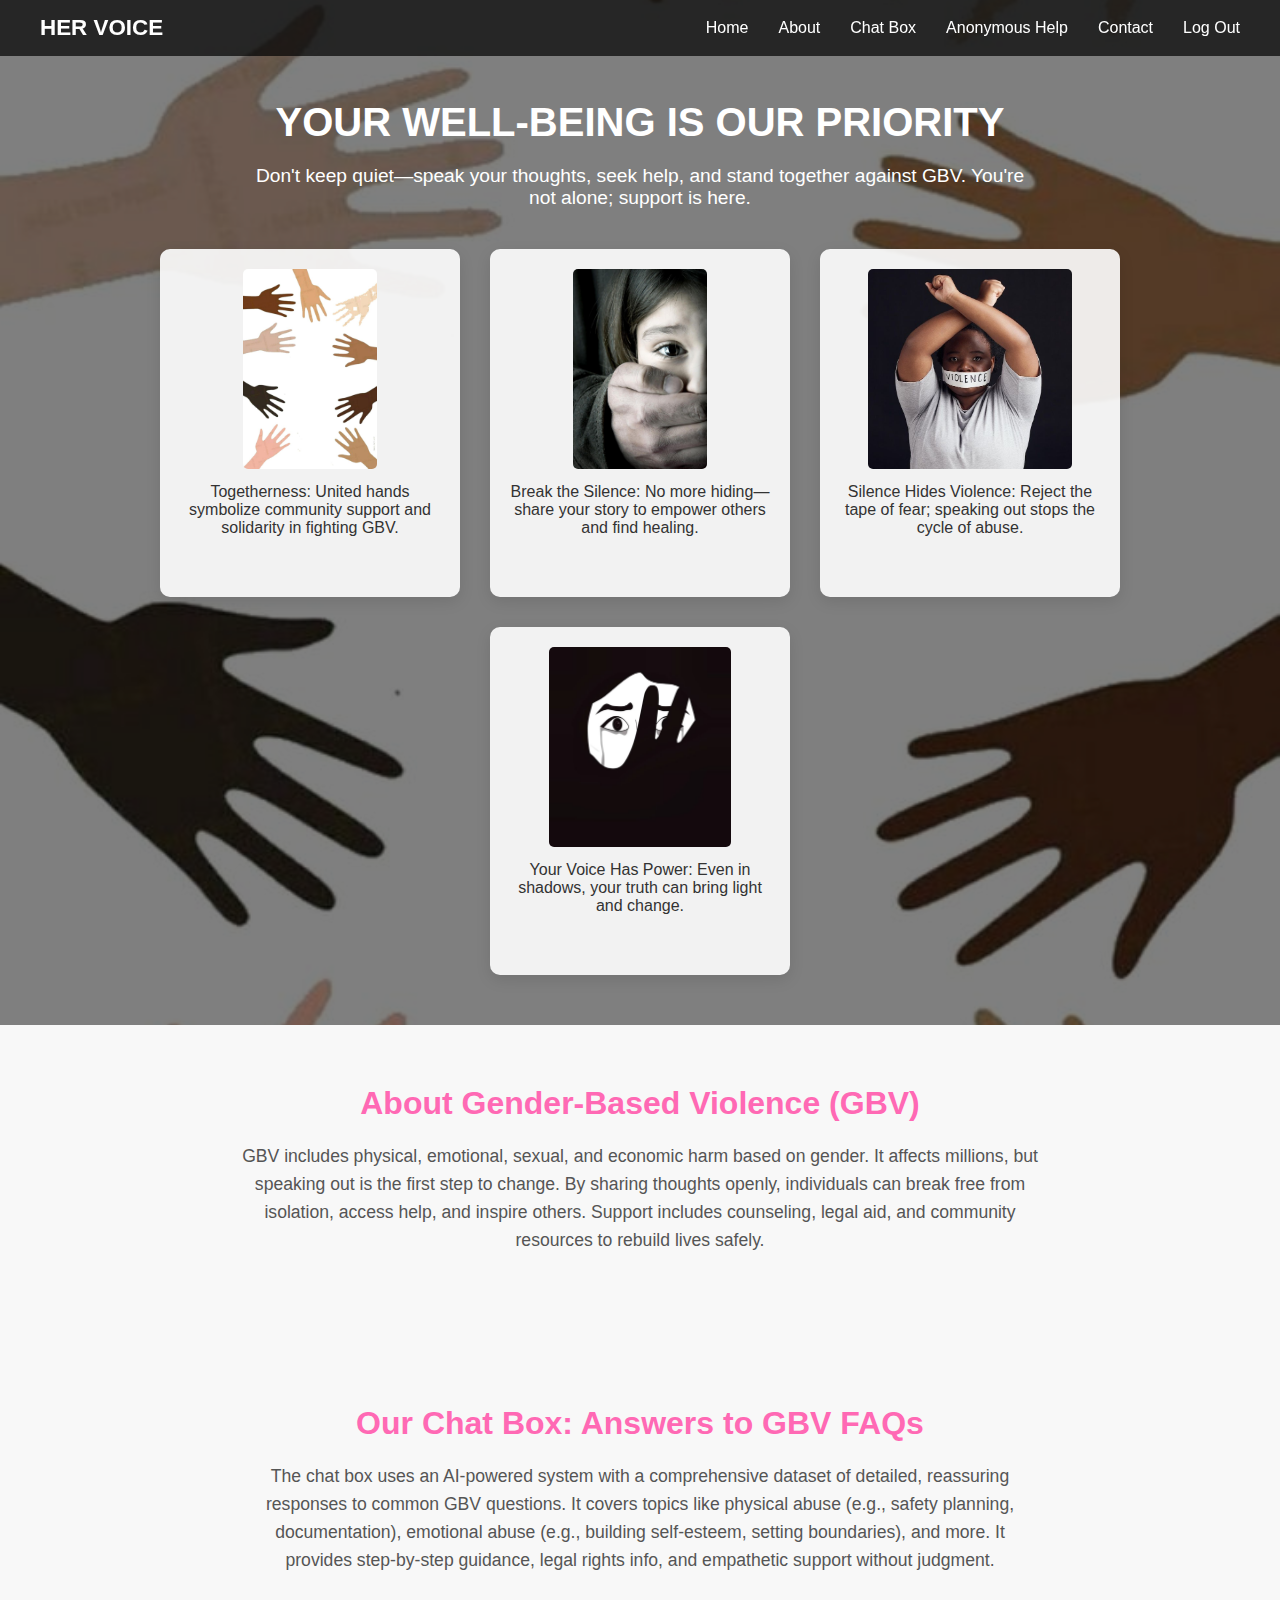
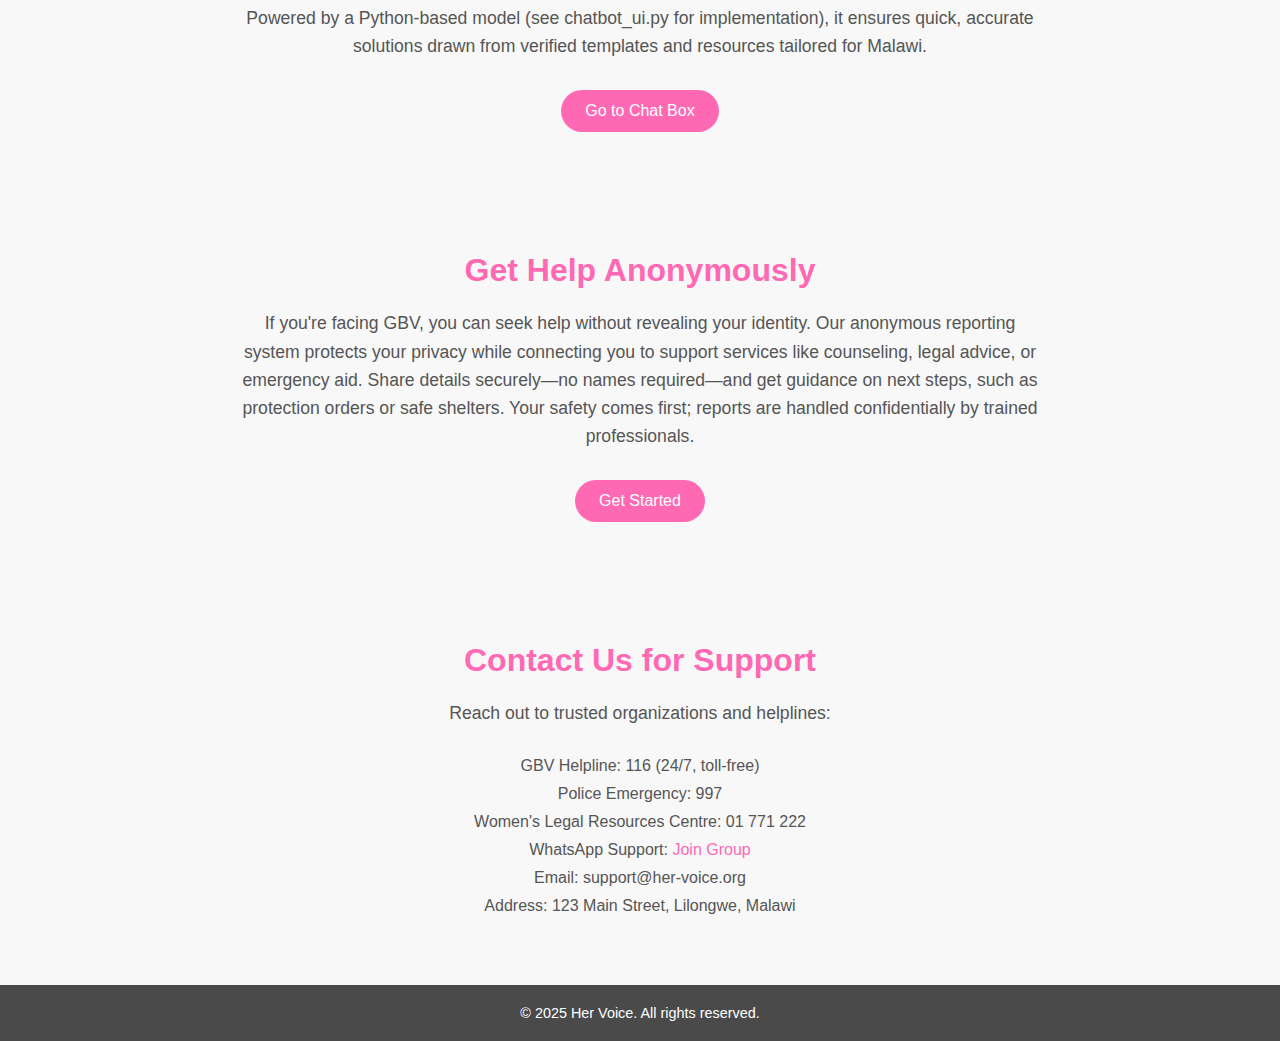
<file: index.html>
<!DOCTYPE html>
<html lang="en">
<head>
    <meta charset="UTF-8">
    <meta name="viewport" content="width=device-width, initial-scale=1.0">
    <title>Her Voice - Break the Silence on GBV</title>
    <link rel="stylesheet" href="style.css">
</head>
<body>
    <div class="container">
        <nav class="navbar">
            <div class="logo">HER VOICE</div>
            <ul class="nav-links">
                <li><a href="#home">Home</a></li>
                <li><a href="#about">About</a></li>
                <li><a href="#chatbot">Chat Box</a></li>
                <li><a href="#anonymous">Anonymous Help</a></li>
                <li><a href="#contact">Contact</a></li>
                <li><a href="login.html">Log Out</a></li>
            </ul>
        </nav>

        <div class="overlay" id="home">
            <h2>YOUR WELL-BEING IS OUR PRIORITY</h2>
            <p>Don't keep quiet—speak your thoughts, seek help, and stand together against GBV. You're not alone; support is here.</p>
            <div class="categories">
                <div class="card">
                    <img src="hands.jpeg" alt="Togetherness">
                    <p>Togetherness: United hands symbolize community support and solidarity in fighting GBV.</p>
                </div>
                <div class="card">
                    <img src="child.jpeg" alt="Break the Silence">
                    <p>Break the Silence: No more hiding—share your story to empower others and find healing.</p>
                </div>
                <div class="card">
                    <img src="woman.jpeg" alt="Silence Hides Violence">
                    <p>Silence Hides Violence: Reject the tape of fear; speaking out stops the cycle of abuse.</p>
                </div>
                <div class="card">
                    <img src="eye.jpeg" alt="Your Voice Has Power">
                    <p>Your Voice Has Power: Even in shadows, your truth can bring light and change.</p>
                </div>
            </div>
        </div>

        <section id="about" class="section">
            <h2>About Gender-Based Violence (GBV)</h2>
            <p>GBV includes physical, emotional, sexual, and economic harm based on gender. It affects millions, but speaking out is the first step to change. By sharing thoughts openly, individuals can break free from isolation, access help, and inspire others. Support includes counseling, legal aid, and community resources to rebuild lives safely.</p>
        </section>

        <section id="chatbot" class="section">
            <h2>Our Chat Box: Answers to GBV FAQs</h2>
            <p>The chat box uses an AI-powered system with a comprehensive dataset of detailed, reassuring responses to common GBV questions. It covers topics like physical abuse (e.g., safety planning, documentation), emotional abuse (e.g., building self-esteem, setting boundaries), and more. It provides step-by-step guidance, legal rights info, and empathetic support without judgment.</p>
            <p>Powered by a Python-based model (see chatbot_ui.py for implementation), it ensures quick, accurate solutions drawn from verified templates and resources tailored for Malawi.</p>
            <button class="action-btn" onclick="window.location.href='chatbot.html'">Go to Chat Box</button>
        </section>

        <section id="anonymous" class="section">
            <h2>Get Help Anonymously</h2>
            <p>If you're facing GBV, you can seek help without revealing your identity. Our anonymous reporting system protects your privacy while connecting you to support services like counseling, legal advice, or emergency aid. Share details securely—no names required—and get guidance on next steps, such as protection orders or safe shelters. Your safety comes first; reports are handled confidentially by trained professionals.</p>
            <button class="action-btn" onclick="window.location.href='anonymous.html'">Get Started</button>
        </section>

        <section id="contact" class="section">
            <h2>Contact Us for Support</h2>
            <p>Reach out to trusted organizations and helplines:</p>
            <ul>
                <li>GBV Helpline: 116 (24/7, toll-free)</li>
                <li>Police Emergency: 997</li>
                <li>Women's Legal Resources Centre: 01 771 222</li>
                <li>WhatsApp Support: <a href="https://chat.whatsapp.com/D46H9SYln8wAs4hRDY9Yv0">Join Group</a></li>
                <li>Email: support@her-voice.org</li>
                <li>Address: 123 Main Street, Lilongwe, Malawi</li>
            </ul>
        </section>

        <footer>
            &copy; 2025 Her Voice. All rights reserved.
        </footer>
    </div>
</body>
</html>
</file>
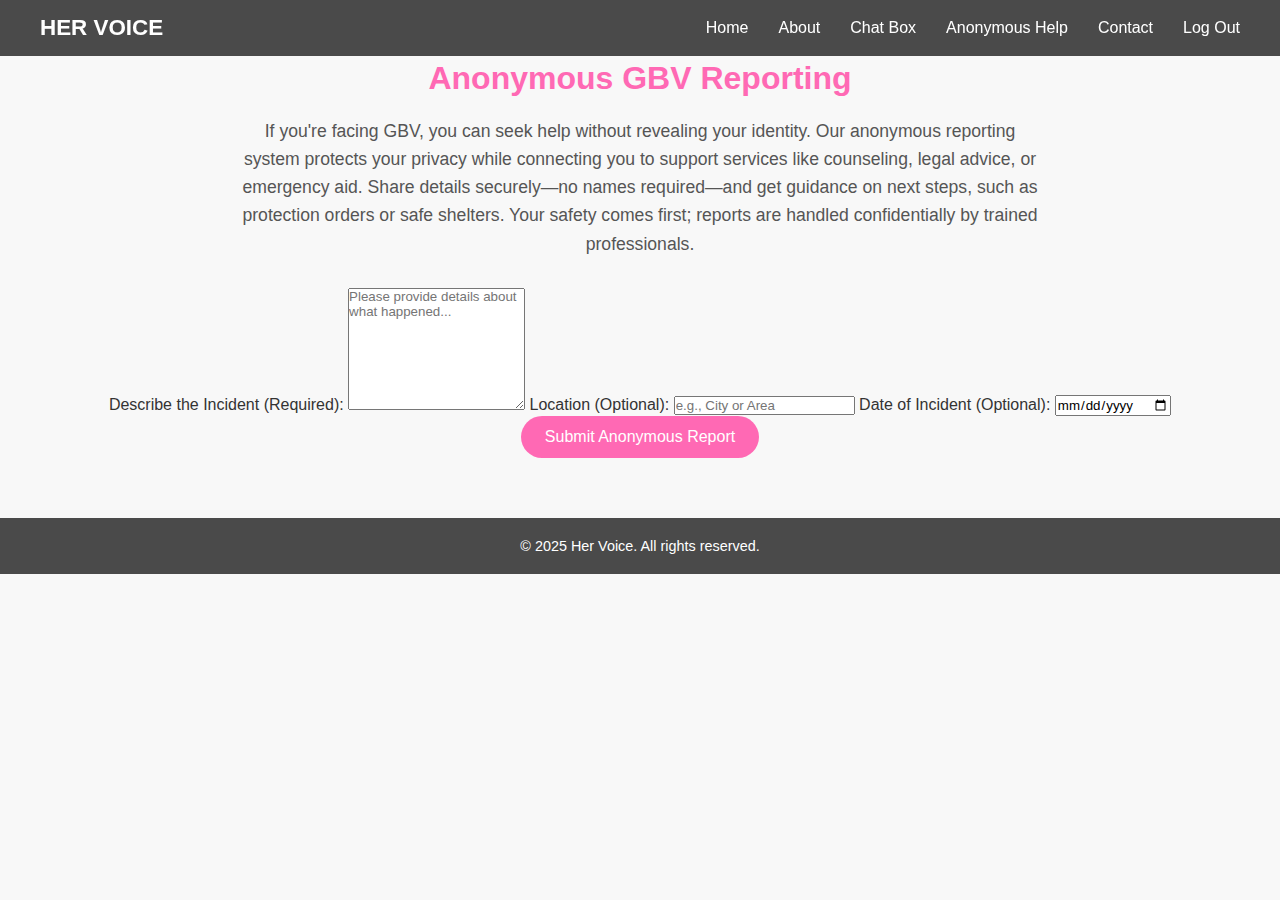
<file: anonymous.html>
<!DOCTYPE html>
<html lang="en">
<head>
    <meta charset="UTF-8">
    <meta name="viewport" content="width=device-width, initial-scale=1.0">
    <title>Anonymous Report - Her Voice</title>
    <link rel="stylesheet" href="style.css">
</head>
<body>
    <div class="container">
        <nav class="navbar">
            <div class="logo">HER VOICE</div>
            <ul class="nav-links">
                <li><a href="home.html">Home</a></li>
                <li><a href="home.html#about">About</a></li>
                <li><a href="home.html#chatbot">Chat Box</a></li>
                <li><a href="home.html#anonymous">Anonymous Help</a></li>
                <li><a href="home.html#contact">Contact</a></li>
                <li><a href="login.html">Log Out</a></li>
            </ul>
        </nav>

        <section class="section">
            <h2>Anonymous GBV Reporting</h2>
            <p>If you're facing GBV, you can seek help without revealing your identity. Our anonymous reporting system protects your privacy while connecting you to support services like counseling, legal advice, or emergency aid. Share details securely—no names required—and get guidance on next steps, such as protection orders or safe shelters. Your safety comes first; reports are handled confidentially by trained professionals.</p>
            
            <form action="#" method="post"> <!-- Replace # with actual backend endpoint if implemented -->
                <label for="incident">Describe the Incident (Required):</label>
                <textarea id="incident" name="incident" rows="8" required placeholder="Please provide details about what happened..."></textarea>
                
                <label for="location">Location (Optional):</label>
                <input type="text" id="location" name="location" placeholder="e.g., City or Area">
                
                <label for="date">Date of Incident (Optional):</label>
                <input type="date" id="date" name="date">
                
                <button type="submit" class="action-btn">Submit Anonymous Report</button>
            </form>
        </section>

        <footer>
            &copy; 2025 Her Voice. All rights reserved.
        </footer>
    </div>
</body>
</html>
</file>
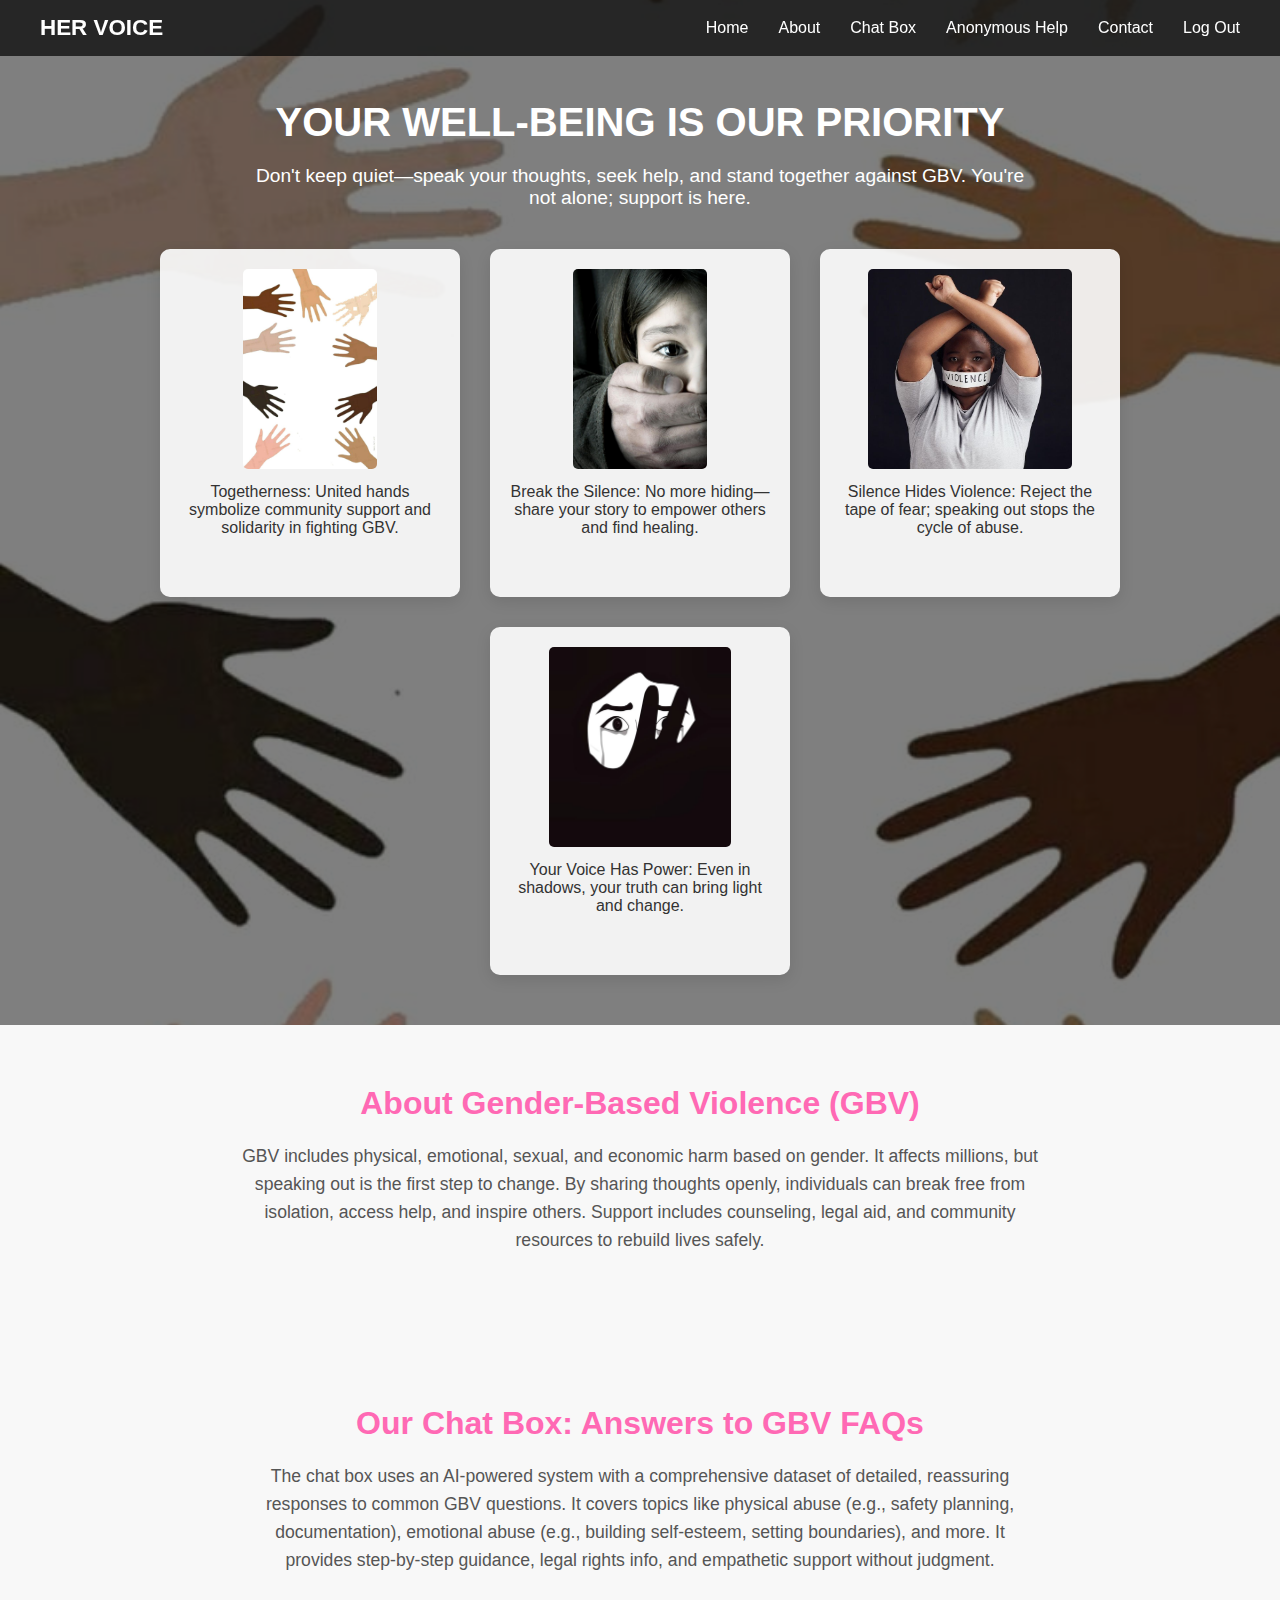
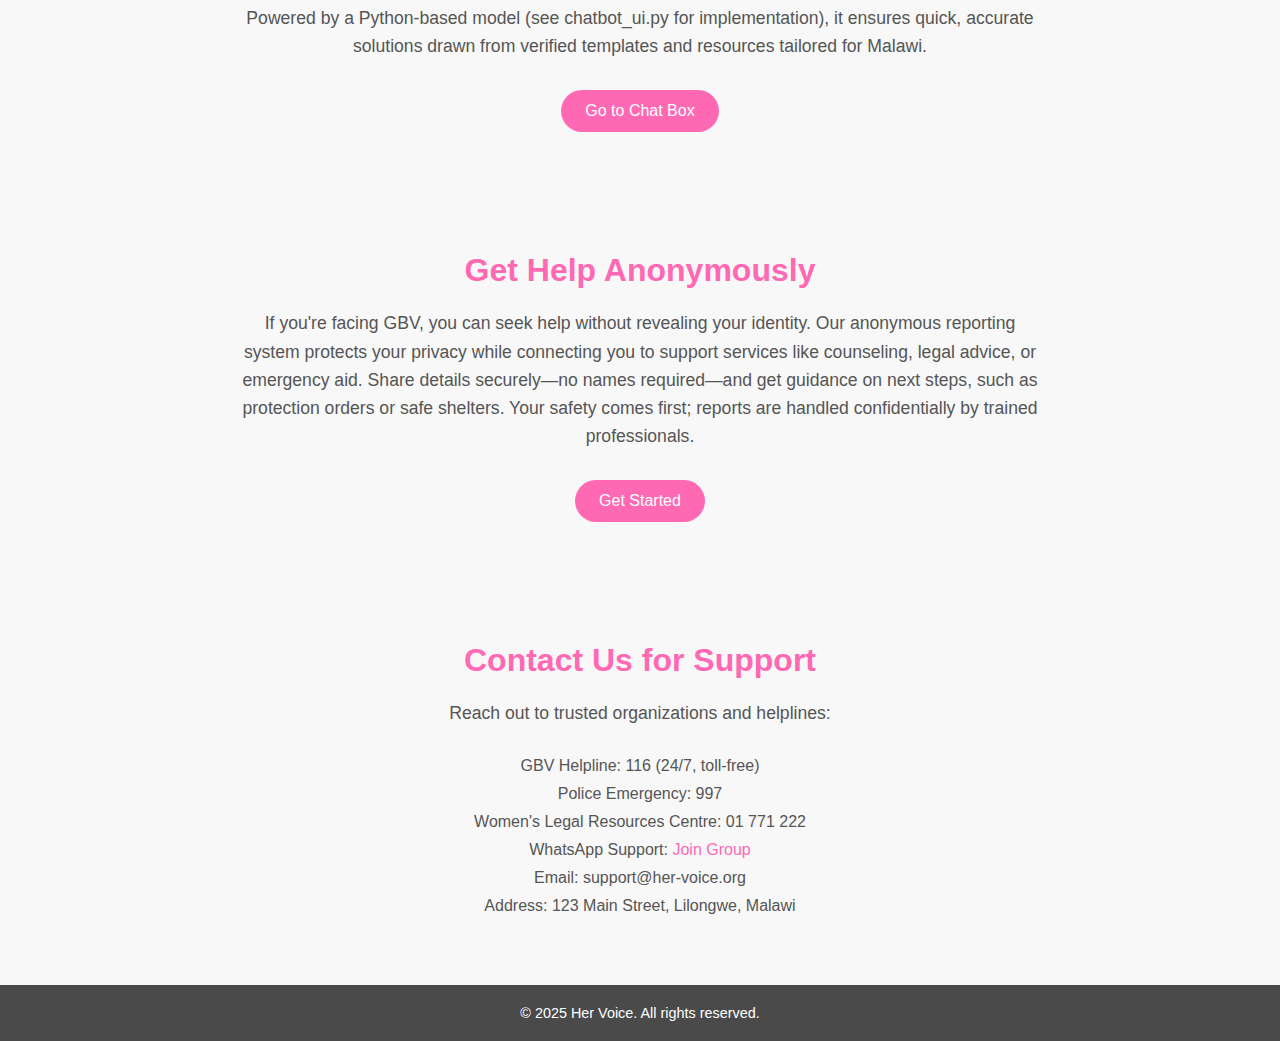
<file: home.html>
<!DOCTYPE html>
<html lang="en">
<head>
    <meta charset="UTF-8">
    <meta name="viewport" content="width=device-width, initial-scale=1.0">
    <title>Her Voice - Break the Silence on GBV</title>
    <link rel="stylesheet" href="style.css">
</head>
<body>
    <div class="container">
        <nav class="navbar">
            <div class="logo">HER VOICE</div>
            <ul class="nav-links">
                <li><a href="#home">Home</a></li>
                <li><a href="#about">About</a></li>
                <li><a href="#chatbot">Chat Box</a></li>
                <li><a href="#anonymous">Anonymous Help</a></li>
                <li><a href="#contact">Contact</a></li>
                <li><a href="login.html">Log Out</a></li>
            </ul>
        </nav>

        <div class="overlay" id="home">
            <h2>YOUR WELL-BEING IS OUR PRIORITY</h2>
            <p>Don't keep quiet—speak your thoughts, seek help, and stand together against GBV. You're not alone; support is here.</p>
            <div class="categories">
                <div class="card">
                    <img src="hands.jpeg" alt="Togetherness">
                    <p>Togetherness: United hands symbolize community support and solidarity in fighting GBV.</p>
                </div>
                <div class="card">
                    <img src="child.jpeg" alt="Break the Silence">
                    <p>Break the Silence: No more hiding—share your story to empower others and find healing.</p>
                </div>
                <div class="card">
                    <img src="woman.jpeg" alt="Silence Hides Violence">
                    <p>Silence Hides Violence: Reject the tape of fear; speaking out stops the cycle of abuse.</p>
                </div>
                <div class="card">
                    <img src="eye.jpeg" alt="Your Voice Has Power">
                    <p>Your Voice Has Power: Even in shadows, your truth can bring light and change.</p>
                </div>
            </div>
        </div>

        <section id="about" class="section">
            <h2>About Gender-Based Violence (GBV)</h2>
            <p>GBV includes physical, emotional, sexual, and economic harm based on gender. It affects millions, but speaking out is the first step to change. By sharing thoughts openly, individuals can break free from isolation, access help, and inspire others. Support includes counseling, legal aid, and community resources to rebuild lives safely.</p>
        </section>

        <section id="chatbot" class="section">
            <h2>Our Chat Box: Answers to GBV FAQs</h2>
            <p>The chat box uses an AI-powered system with a comprehensive dataset of detailed, reassuring responses to common GBV questions. It covers topics like physical abuse (e.g., safety planning, documentation), emotional abuse (e.g., building self-esteem, setting boundaries), and more. It provides step-by-step guidance, legal rights info, and empathetic support without judgment.</p>
            <p>Powered by a Python-based model (see chatbot_ui.py for implementation), it ensures quick, accurate solutions drawn from verified templates and resources tailored for Malawi.</p>
            <button class="action-btn" onclick="window.location.href='chatbot.html'">Go to Chat Box</button>
        </section>

        <section id="anonymous" class="section">
            <h2>Get Help Anonymously</h2>
            <p>If you're facing GBV, you can seek help without revealing your identity. Our anonymous reporting system protects your privacy while connecting you to support services like counseling, legal advice, or emergency aid. Share details securely—no names required—and get guidance on next steps, such as protection orders or safe shelters. Your safety comes first; reports are handled confidentially by trained professionals.</p>
            <button class="action-btn" onclick="window.location.href='anonymous.html'">Get Started</button>
        </section>

        <section id="contact" class="section">
            <h2>Contact Us for Support</h2>
            <p>Reach out to trusted organizations and helplines:</p>
            <ul>
                <li>GBV Helpline: 116 (24/7, toll-free)</li>
                <li>Police Emergency: 997</li>
                <li>Women's Legal Resources Centre: 01 771 222</li>
                <li>WhatsApp Support: <a href="https://chat.whatsapp.com/D46H9SYln8wAs4hRDY9Yv0">Join Group</a></li>
                <li>Email: support@her-voice.org</li>
                <li>Address: 123 Main Street, Lilongwe, Malawi</li>
            </ul>
        </section>

        <footer>
            &copy; 2025 Her Voice. All rights reserved.
        </footer>
    </div>
</body>
</html>
</file>
<file: style.css>
/* style.css - Separate CSS file for styling the entire site, including the scrolling page layout. */

* {
    margin: 0;
    padding: 0;
    box-sizing: border-box;
    font-family: 'Poppins', sans-serif;
}

body {
    height: auto;
    background-color: #f8f8f8;
    color: #333;
}

.container {
    width: 100%;
    position: relative;
    overflow-x: hidden;
}

.navbar {
    position: fixed;
    top: 0;
    left: 0;
    width: 100%;
    background: rgba(0,0,0,0.7);
    color: white;
    display: flex;
    justify-content: space-between;
    align-items: center;
    padding: 15px 40px;
    z-index: 1000;
}

.logo {
    font-size: 1.4rem;
    font-weight: 600;
}

.nav-links {
    list-style: none;
    display: flex;
    gap: 30px;
}

.nav-links li a {
    color: white;
    text-decoration: none;
    font-weight: 500;
    transition: color 0.3s ease;
}

.nav-links li a:hover {
    color: #FF69B4;
}

.overlay {
    width: 100%;
    min-height: 100vh;
    background: url('hands.jpeg') no-repeat center center / cover;
    background-attachment: fixed;
    display: flex;
    flex-direction: column;
    justify-content: center;
    align-items: center;
    text-align: center;
    color: white;
    padding: 100px 20px 50px;
    position: relative;
}

.overlay::before {
    content: '';
    position: absolute;
    top: 0;
    left: 0;
    width: 100%;
    height: 100%;
    background: rgba(0,0,0,0.5);
}

.overlay > * {
    position: relative;
    z-index: 1;
}

.overlay h2 {
    font-size: 2.5rem;
    margin-bottom: 20px;
}

.overlay p {
    font-size: 1.2rem;
    max-width: 800px;
    margin-bottom: 40px;
}

.categories {
    display: flex;
    flex-wrap: wrap;
    gap: 30px;
    justify-content: center;
    max-width: 1200px;
}

.card {
    background: rgba(255,255,255,0.9);
    padding: 20px;
    width: 300px;
    border-radius: 10px;
    box-shadow: 0 5px 15px rgba(0,0,0,0.1);
    transition: transform 0.3s ease, box-shadow 0.3s ease;
    text-align: center;
}

.card:hover {
    transform: translateY(-8px);
    box-shadow: 0 8px 20px rgba(0,0,0,0.2);
}

.card img {
    width: auto;
    height: 200px;
    margin-bottom: 10px;
    border-radius: 5px;
}

.card p {
    font-size: 1rem;
    color: #333;
}

.section {
    padding: 60px 20px;
    max-width: 1200px;
    margin: 0 auto;
    text-align: center;
}

.section h2 {
    font-size: 2rem;
    margin-bottom: 20px;
    color: #FF69B4;
}

.section p {
    font-size: 1.1rem;
    line-height: 1.6;
    color: #555;
    max-width: 800px;
    margin: 0 auto 30px;
}

.section ul {
    list-style: none;
    max-width: 800px;
    margin: 0 auto;
}

.section ul li {
    font-size: 1rem;
    margin-bottom: 10px;
    color: #555;
}

.section ul li a {
    color: #FF69B4;
    text-decoration: none;
}

.section ul li a:hover {
    text-decoration: underline;
}

.action-btn {
    background: #FF69B4;
    color: white;
    border: none;
    padding: 12px 24px;
    border-radius: 25px;
    font-size: 1rem;
    cursor: pointer;
    transition: background 0.3s ease;
}

.action-btn:hover {
    background: #FF1493;
}

footer {
    text-align: center;
    padding: 20px;
    background: rgba(0,0,0,0.7);
    color: white;
    font-size: 0.9rem;
}

/* Responsive adjustments */
@media (max-width: 768px) {
    .navbar {
        flex-direction: column;
        padding: 10px 20px;
    }

    .nav-links {
        flex-direction: column;
        gap: 15px;
        margin-top: 10px;
    }

    .overlay h2 {
        font-size: 2rem;
    }

    .categories {
        gap: 20px;
    }

    .card {
        width: 90%;
    }

    .section {
        padding: 40px 15px;
    }
}
</file>
